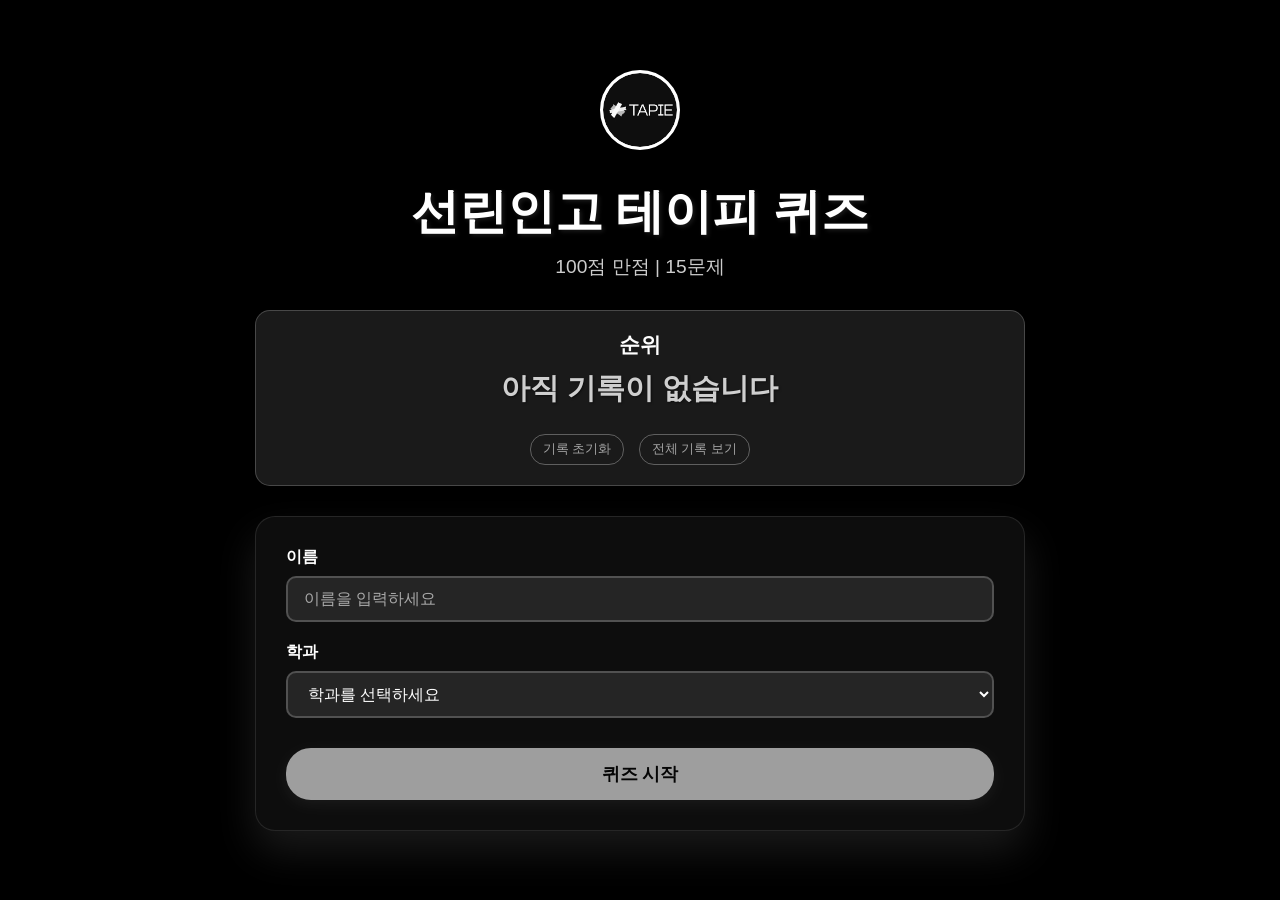
<file: index.html>
<!DOCTYPE html>
<html lang="ko">
<head>
    <meta charset="UTF-8">
    <meta name="viewport" content="width=device-width, initial-scale=1.0">
    <title>선린인고 TAPIE 퀴즈</title>
    <link rel="stylesheet" href="styles.css">
</head>
<body>
    <!-- 시작 화면 -->
    <div id="start-screen" class="screen active">
        <div class="container">
            <!-- 로고 영역 -->
            <div class="logo-container">
                <div class="logo" id="logo">
                    <img src="[data-uri]">
                </div>
            </div>
            
            <h1 class="title">선린인고 테이피 퀴즈</h1>
            <div class="subtitle">100점 만점 | 15문제</div>
            
            <!-- 최고 점수 표시 -->
            <div id="high-score" class="high-score-display">
                <h3>순위</h3>
                <div id="best-score">-</div>
                <button id="reset-records-btn" class="reset-btn">기록 초기화</button>
                <button id="view-all-records-btn" class="view-records-btn">전체 기록 보기</button>
            </div>
            
            <div class="form-container">
                <div class="input-group">
                    <label for="nickname">이름</label>
                    <input type="text" id="nickname" placeholder="이름을 입력하세요" maxlength="10">
                </div>
                
                <div class="input-group">
                    <label for="department">학과</label>
                    <select id="department">
                        <option value="">학과를 선택하세요</option>
                        <option value="소프트웨어과">소프트웨어과</option>
                        <option value="정보보호과">정보보호과</option>
                        <option value="콘텐츠디자인과">콘텐츠디자인과</option>
                        <option value="IT경영과">IT경영과</option>
                    </select>
                </div>
                
                <button id="start-btn" class="btn primary">퀴즈 시작</button>
            </div>
        </div>
    </div>
    
    <!-- 퀴즈 화면 -->
    <div id="quiz-screen" class="screen">
        <div class="container">
            <div class="quiz-header">
                <div class="progress-info">
                    <span id="question-number">1</span> / 15
                </div>
                <div class="score-info">
                    점수: <span id="current-score">0</span>점
                </div>
                <div class="timer-container">
                    <div class="timer" id="timer">5</div>
                </div>
            </div>
            
            <div class="question-container">
                <div class="question-points" id="question-points">6점</div>
                <h2 class="question" id="question-text">문제가 여기에 표시됩니다</h2>
                
                <div class="options" id="options">
                    <!-- 선택지가 여기에 동적으로 생성됩니다 -->
                </div>
            </div>
        </div>
    </div>
    
    <!-- 결과 화면 -->
    <div id="result-screen" class="screen">
        <div class="container">
            <h1 class="result-title">퀴즈 완료!</h1>
            
            <div class="result-card">
                <div class="user-info">
                    <div class="nickname" id="result-nickname">닉네임</div>
                    <div class="department" id="result-department">학과</div>
                </div>
                
                <div class="score-display">
                    <div class="final-score" id="final-score">0</div>
                    <div class="score-label">점</div>
                </div>
                
                <div class="score-breakdown">
                    <div class="breakdown-item">
                        <span>정답 수:</span>
                        <span id="correct-count">0</span> / 15
                    </div>
                    <div class="breakdown-item">
                        <span>정답률:</span>
                        <span id="accuracy">0%</span>
                    </div>
                    <div class="breakdown-item">
                        <span>내 순위:</span>
                        <span id="my-rank">-</span>
                    </div>
                </div>
                
                <div id="new-record" class="new-record hidden">
                    🎉 새로운 최고 기록입니다!
                </div>
            </div>
            
            <div class="result-actions">
                <button id="restart-btn" class="btn primary">다시 도전</button>
                <button id="home-btn" class="btn secondary">처음으로</button>
            </div>
        </div>
    </div>
    
    <!-- 기록 초기화 모달 -->
    <div id="reset-modal" class="modal">
        <div class="modal-content">
            <h3>기록 초기화</h3>
            <p>모든 순위 기록을 삭제하시겠습니까?</p>
            <div class="password-input">
                <label for="reset-password">비밀번호:</label>
                <input type="password" id="reset-password" placeholder="비밀번호를 입력하세요">
            </div>
            <div class="modal-buttons">
                <button onclick="resetRecords()" class="btn primary">초기화</button>
                <button onclick="hideResetModal()" class="btn secondary">취소</button>
            </div>
        </div>
    </div>

    <!-- 게임 시작 안내 모달 -->
    <div id="game-info-modal" class="modal">
        <div class="modal-content">
            <h3>퀴즈 안내</h3>
            <div class="game-info">
                <p><strong>각 문제마다 제한시간이 주어집니다</strong></p>
                <ul>
                    <li>일반 문제: <strong>5초</strong></li>
                    <li>사진 문제: <strong>7초</strong></li>
                    <li>다중선택 문제: <strong>6초</strong></li>
                    <li>주소 문제: <strong>7초</strong></li>
                </ul>
                <p>시간이 초과되면 자동으로 다음 문제로 넘어갑니다</p>
                <p>총 15문제, 100점 만점입니다</p>
            </div>
            <div class="modal-buttons">
                <button onclick="startQuizAfterInfo()" class="btn primary">시작하기</button>
                <button onclick="closeGameInfo()" class="btn secondary">취소</button>
            </div>
        </div>
    </div>

    <!-- 순위 알림 모달 -->
    <div id="rank-announcement-modal" class="modal">
        <div class="modal-content">
            <div class="rank-announcement">
                <h3 id="rank-announcement-text">김민수님은 1등입니다!</h3>
                <div class="rank-details">
                    <div class="rank-score-display" id="rank-announcement-score">100점</div>
                </div>
            </div>
            <div class="modal-buttons">
                <button onclick="closeRankAnnouncement()" class="btn primary">확인</button>
            </div>
        </div>
    </div>

    <!-- 자동 복귀 모달 -->
    <div id="auto-return-modal" class="modal">
        <div class="modal-content">
            <h3>퀴즈 완료!</h3>
            <div class="countdown-display">
                <div class="countdown-number" id="countdown-number">3</div>
                <p>초 후 처음 화면으로 돌아갑니다</p>
            </div>
            <div class="modal-buttons">
                <button onclick="cancelAutoReturn()" class="btn secondary">머물기</button>
                <button onclick="goHomeNow()" class="btn primary">지금 돌아가기</button>
            </div>
        </div>
    </div>

    <!-- 전체 기록 모달 -->
    <div id="all-records-modal" class="modal">
        <div class="modal-content large-modal">
            <h3>전체 기록</h3>
            <div id="all-records-list" class="all-records-container">
                <!-- 전체 기록이 여기에 표시됩니다 -->
            </div>
            <div class="modal-buttons">
                <button onclick="hideAllRecordsModal()" class="btn primary">닫기</button>
            </div>
        </div>
    </div>
    
    <script src="script.js"></script>
</body>
</html>
</file>
<file: styles.css>
/* 기본 스타일 */
* {
    margin: 0;
    padding: 0;
    box-sizing: border-box;
}

body {
    font-family: 'Segoe UI', Tahoma, Geneva, Verdana, sans-serif;
    background: #000000;
    min-height: 100vh;
    color: #ffffff;
}

.container {
    max-width: 800px;
    margin: 0 auto;
    padding: 15px;
    min-height: 100vh;
    display: flex;
    flex-direction: column;
    justify-content: center;
}

/* 화면 전환 */
.screen {
    display: none;
}

.screen.active {
    display: block;
}

/* 시작 화면 */
.logo-container {
    text-align: center;
    margin-bottom: 15px;
}

.logo {
    width: 80px;
    height: 80px;
    background: #ffffff;
    border-radius: 50%;
    margin: 0 auto 15px;
    display: flex;
    align-items: center;
    justify-content: center;
    font-size: 1.2rem;
    font-weight: bold;
    color: #000000;
    border: 3px solid #ffffff;
    overflow: hidden;
}

.logo img {
    width: 100%;
    height: 100%;
    object-fit: cover;
    border-radius: 50%;
}

.title {
    font-size: 3rem;
    font-weight: bold;
    text-align: center;
    color: #ffffff;
    margin-bottom: 10px;
    text-shadow: 2px 2px 4px rgba(255, 255, 255, 0.1);
}

.subtitle {
    text-align: center;
    color: rgba(255, 255, 255, 0.8);
    font-size: 1.2rem;
    margin-bottom: 30px;
}

.high-score-display {
    background: rgba(255, 255, 255, 0.1);
    backdrop-filter: blur(10px);
    border-radius: 15px;
    padding: 20px;
    text-align: center;
    margin-bottom: 30px;
    border: 1px solid rgba(255, 255, 255, 0.2);
}

.high-score-display h3 {
    color: #ffffff;
    margin-bottom: 10px;
    font-size: 1.3rem;
}

#best-score {
    font-size: 1.8rem;
    font-weight: bold;
    color: #ffffff;
    text-shadow: 1px 1px 2px rgba(0, 0, 0, 0.5);
    margin-bottom: 15px;
}

.rankings {
    display: flex;
    flex-direction: column;
    gap: 6px;
}

.rank-item {
    display: flex;
    align-items: center;
    gap: 8px;
    padding: 6px 10px;
    background: rgba(255, 255, 255, 0.1);
    border-radius: 6px;
    border: 1px solid rgba(255, 255, 255, 0.2);
}

.medal {
    font-size: 1.2rem;
    min-width: 30px;
}

.rank-info {
    flex: 1;
}

.rank-score {
    font-size: 1.1rem;
    font-weight: bold;
    color: #ffffff;
}

.rank-details {
    font-size: 0.9rem;
    color: rgba(255, 255, 255, 0.8);
}

.no-records {
    color: rgba(255, 255, 255, 0.8);
}

.reset-btn {
    background: transparent;
    color: rgba(255, 255, 255, 0.6);
    border: 1px solid rgba(255, 255, 255, 0.3);
    padding: 6px 12px;
    border-radius: 15px;
    font-size: 0.8rem;
    cursor: pointer;
    transition: all 0.3s ease;
    margin-top: 10px;
    margin-right: 10px;
}

.view-records-btn {
    background: transparent;
    color: rgba(255, 255, 255, 0.6);
    border: 1px solid rgba(255, 255, 255, 0.3);
    padding: 6px 12px;
    border-radius: 15px;
    font-size: 0.8rem;
    cursor: pointer;
    transition: all 0.3s ease;
    margin-top: 10px;
}

.reset-btn:hover, .view-records-btn:hover {
    color: rgba(255, 255, 255, 0.9);
    border-color: rgba(255, 255, 255, 0.6);
}

.form-container {
    background: rgba(255, 255, 255, 0.05);
    border-radius: 20px;
    padding: 30px;
    box-shadow: 0 20px 40px rgba(255, 255, 255, 0.1);
    border: 1px solid rgba(255, 255, 255, 0.1);
}

.input-group {
    margin-bottom: 20px;
}

.input-group label {
    display: block;
    margin-bottom: 8px;
    font-weight: 600;
    color: #ffffff;
}

.input-group input,
.input-group select {
    width: 100%;
    padding: 12px 16px;
    border: 2px solid rgba(255, 255, 255, 0.2);
    border-radius: 10px;
    font-size: 1rem;
    transition: all 0.3s ease;
    background: rgba(255, 255, 255, 0.1);
    color: #ffffff;
}

.input-group input::placeholder {
    color: rgba(255, 255, 255, 0.6);
}

.input-group select option {
    background: #000000;
    color: #ffffff;
}

.input-group input:focus,
.input-group select:focus {
    outline: none;
    border-color: #ffffff;
    box-shadow: 0 0 0 3px rgba(255, 255, 255, 0.1);
    background: rgba(255, 255, 255, 0.15);
}

/* 버튼 */
.btn {
    padding: 12px 30px;
    border: none;
    border-radius: 25px;
    font-size: 1.1rem;
    font-weight: 600;
    cursor: pointer;
    transition: all 0.3s ease;
    text-decoration: none;
    display: inline-block;
    text-align: center;
}

.btn.primary {
    background: #ffffff;
    color: #000000;
    box-shadow: 0 4px 15px rgba(255, 255, 255, 0.3);
    border: 2px solid #ffffff;
}

.btn.primary:hover {
    transform: translateY(-2px);
    box-shadow: 0 6px 20px rgba(255, 255, 255, 0.4);
    background: rgba(255, 255, 255, 0.9);
}

.btn.primary:disabled {
    opacity: 0.3;
    cursor: not-allowed;
    transform: none;
    box-shadow: 0 4px 15px rgba(255, 255, 255, 0.1);
}

.btn.secondary {
    background: transparent;
    color: #ffffff;
    border: 2px solid rgba(255, 255, 255, 0.5);
}

.btn.secondary:hover {
    background: rgba(255, 255, 255, 0.1);
    border-color: #ffffff;
    transform: translateY(-1px);
}

#start-btn {
    width: 100%;
    margin-top: 10px;
}

/* 퀴즈 화면 */
.quiz-header {
    display: flex;
    justify-content: space-between;
    align-items: center;
    background: rgba(255, 255, 255, 0.05);
    padding: 20px;
    border-radius: 15px;
    margin-bottom: 20px;
    box-shadow: 0 10px 30px rgba(255, 255, 255, 0.1);
    border: 1px solid rgba(255, 255, 255, 0.1);
}

.progress-info,
.score-info {
    font-weight: 600;
    color: #ffffff;
}

.timer-container {
    position: relative;
}

.timer {
    width: 60px;
    height: 60px;
    border-radius: 50%;
    background: #ffffff;
    color: #000000;
    display: flex;
    align-items: center;
    justify-content: center;
    font-size: 1.5rem;
    font-weight: bold;
    box-shadow: 0 4px 15px rgba(255, 255, 255, 0.3);
    animation: pulse 1s infinite;
    transition: all 0.3s ease;
    border: 2px solid #ffffff;
    text-align: center;
    line-height: 1;
    padding-top: 15px;
}

.timer.warning {
    background: #000000;
    color: #ffffff;
    border-color: #ffffff;
    animation: urgent 0.5s infinite;
}

@keyframes urgent {
    0% { transform: scale(1); }
    50% { transform: scale(1.1); }
    100% { transform: scale(1); }
}

@keyframes pulse {
    0% { transform: scale(1); }
    50% { transform: scale(1.05); }
    100% { transform: scale(1); }
}

.question-container {
    background: rgba(255, 255, 255, 0.05);
    border-radius: 20px;
    padding: 30px;
    box-shadow: 0 20px 40px rgba(255, 255, 255, 0.1);
    border: 1px solid rgba(255, 255, 255, 0.1);
}

.question-points {
    display: inline-block;
    background: #ffffff;
    color: #000000;
    padding: 8px 16px;
    border-radius: 20px;
    font-weight: bold;
    margin-bottom: 20px;
    border: 2px solid #ffffff;
}

.question {
    font-size: 1.5rem;
    color: #ffffff;
    margin-bottom: 15px;
    line-height: 1.6;
}

.options {
    display: grid;
    gap: 10px;
}

.option {
    background: rgba(255, 255, 255, 0.05);
    border: 2px solid rgba(255, 255, 255, 0.2);
    border-radius: 12px;
    padding: 15px 20px;
    cursor: pointer;
    transition: all 0.3s ease;
    font-size: 1rem;
    display: flex;
    align-items: center;
    gap: 15px;
    color: #ffffff;
}

.option-image {
    width: 80px;
    height: 80px;
    object-fit: cover;
    border-radius: 8px;
    border: 2px solid rgba(255, 255, 255, 0.3);
    flex-shrink: 0;
}

.option-text {
    flex: 1;
    font-weight: 500;
}

.submit-btn {
    margin-top: 20px;
    width: 100%;
}

.option:hover {
    background: rgba(255, 255, 255, 0.1);
    border-color: #ffffff;
    transform: translateY(-2px);
    box-shadow: 0 5px 15px rgba(255, 255, 255, 0.2);
}

.option.selected {
    background: #ffffff;
    color: #000000;
    border-color: #ffffff;
}

.option.selected .option-image {
    border-color: #000000;
}

.option.correct {
    background: #22c55e !important;
    color: #ffffff !important;
    border-color: #22c55e !important;
    animation: correctPulse 0.6s ease-in-out;
}

.option.correct .option-image {
    border-color: #ffffff !important;
}

.option.incorrect {
    background: #ef4444 !important;
    color: #ffffff !important;
    border-color: #ef4444 !important;
    animation: incorrectShake 0.6s ease-in-out;
}

.option.incorrect .option-image {
    border-color: #ffffff !important;
}

@keyframes correctPulse {
    0% { transform: scale(1); }
    50% { transform: scale(1.05); background: #16a34a; }
    100% { transform: scale(1); }
}

@keyframes incorrectShake {
    0%, 100% { transform: translateX(0); }
    25% { transform: translateX(-5px); }
    75% { transform: translateX(5px); }
}

/* 모달 스타일 */
.modal {
    display: none;
    position: fixed;
    top: 0;
    left: 0;
    width: 100%;
    height: 100%;
    background: rgba(0, 0, 0, 0.8);
    justify-content: center;
    align-items: center;
    z-index: 1000;
}

.modal-content {
    background: rgba(255, 255, 255, 0.1);
    backdrop-filter: blur(10px);
    border-radius: 20px;
    padding: 30px;
    max-width: 400px;
    width: 90%;
    border: 1px solid rgba(255, 255, 255, 0.2);
    text-align: center;
}

.modal-content h3 {
    color: #ffffff;
    margin-bottom: 15px;
    font-size: 1.5rem;
}

.modal-content p {
    color: rgba(255, 255, 255, 0.9);
    margin-bottom: 20px;
}

.password-input {
    margin-bottom: 15px;
}

.password-input label {
    display: block;
    color: #ffffff;
    margin-bottom: 8px;
    font-weight: 600;
}

.password-input input {
    width: 100%;
    padding: 12px 16px;
    border: 2px solid rgba(255, 255, 255, 0.2);
    border-radius: 10px;
    background: rgba(255, 255, 255, 0.1);
    color: #ffffff;
    font-size: 1rem;
    transition: all 0.3s ease;
}

.password-input input:focus {
    outline: none;
    border-color: #ffffff;
    box-shadow: 0 0 0 3px rgba(255, 255, 255, 0.1);
}

.password-input input::placeholder {
    color: rgba(255, 255, 255, 0.6);
}

.modal-buttons {
    display: flex;
    gap: 15px;
    justify-content: center;
}

.modal-buttons .btn {
    min-width: 100px;
}

/* 자동 복귀 모달 스타일 */
.countdown-display {
    text-align: center;
    margin: 30px 0;
}

.countdown-number {
    font-size: 4rem;
    font-weight: bold;
    color: #ffffff;
    background: linear-gradient(135deg, #242424 0%, #000000 100%);
    width: 80px;
    height: 80px;
    border-radius: 50%;
    display: flex;
    align-items: center;
    justify-content: center;
    margin: 0 auto 15px;
    animation: pulse 1s ease-in-out infinite;
}

.countdown-display p {
    color: rgba(255, 255, 255, 0.8);
    font-size: 1.1rem;
    margin: 0;
}

@keyframes pulse {
    0% { transform: scale(1); }
    50% { transform: scale(1.05); }
    100% { transform: scale(1); }
}

/* 결과 화면 */
.result-title {
    font-size: 2.5rem;
    text-align: center;
    color: #ffffff;
    margin-bottom: 30px;
    text-shadow: 2px 2px 4px rgba(0, 0, 0, 0.3);
}

.result-card {
    background: rgba(255, 255, 255, 0.05);
    border-radius: 20px;
    padding: 40px;
    text-align: center;
    margin-bottom: 30px;
    box-shadow: 0 20px 40px rgba(255, 255, 255, 0.1);
    border: 1px solid rgba(255, 255, 255, 0.1);
}

.user-info {
    margin-bottom: 30px;
}

.nickname {
    font-size: 1.5rem;
    font-weight: bold;
    color: #ffffff;
    margin-bottom: 5px;
}

.department {
    color: rgba(255, 255, 255, 0.8);
    font-size: 1.1rem;
}

.score-display {
    margin-bottom: 30px;
}

.final-score {
    font-size: 4rem;
    font-weight: bold;
    color: #ffffff;
    margin-bottom: 5px;
}

.score-label {
    font-size: 1.2rem;
    color: rgba(255, 255, 255, 0.8);
}

.score-breakdown {
    display: grid;
    grid-template-columns: 1fr 1fr;
    gap: 20px;
    margin-bottom: 20px;
}

.breakdown-item {
    display: flex;
    justify-content: space-between;
    align-items: center;
    padding: 15px;
    background: rgba(255, 255, 255, 0.1);
    border-radius: 10px;
    color: #ffffff;
    border: 1px solid rgba(255, 255, 255, 0.2);
}

.new-record {
    background: #ffffff;
    color: #000000;
    padding: 15px;
    border-radius: 10px;
    font-weight: bold;
    font-size: 1.1rem;
    margin-top: 20px;
    animation: celebrate 0.5s ease-in-out;
    border: 2px solid #ffffff;
}

.new-record.hidden {
    display: none;
}

@keyframes celebrate {
    0% { transform: scale(0.8); opacity: 0; }
    50% { transform: scale(1.1); }
    100% { transform: scale(1); opacity: 1; }
}

.result-actions {
    display: flex;
    gap: 15px;
    justify-content: center;
}

/* 반응형 디자인 */
@media (max-width: 768px) {
    .container {
        padding: 15px;
    }
    
    .logo {
        width: 80px;
        height: 80px;
        font-size: 1.2rem;
    }
    
    .title {
        font-size: 2.2rem;
    }
    
    .quiz-header {
        flex-direction: column;
        gap: 15px;
        text-align: center;
    }
    
    .option {
        flex-direction: column;
        text-align: center;
        gap: 10px;
    }
    
    .option-image {
        width: 100px;
        height: 100px;
        margin: 0 auto;
    }
    
    .score-breakdown {
        grid-template-columns: 1fr;
    }
    
    .result-actions {
        flex-direction: column;
    }
    
    .result-actions .btn {
        width: 100%;
    }
}

@media (max-width: 480px) {
    .logo {
        width: 70px;
        height: 70px;
        font-size: 1rem;
    }
    
    .title {
        font-size: 1.8rem;
    }
    
    .subtitle {
        font-size: 1rem;
    }
    
    .question {
        font-size: 1.2rem;
    }
    
    .option-image {
        width: 80px;
        height: 80px;
    }
    
    .final-score {
        font-size: 3rem;
    }
}

/* 전체 기록 모달 스타일 */
.large-modal {
    max-width: 600px;
    max-height: 80vh;
    overflow-y: auto;
}

.all-records-container {
    max-height: 400px;
    overflow-y: auto;
    margin: 20px 0;
}

.all-record-item {
    display: flex;
    align-items: center;
    justify-content: space-between;
    padding: 12px 15px;
    background: rgba(255, 255, 255, 0.05);
    border-radius: 8px;
    margin-bottom: 8px;
    border: 1px solid rgba(255, 255, 255, 0.1);
}

.record-rank {
    font-weight: bold;
    color: #ffffff;
    min-width: 40px;
}

.record-info {
    flex: 1;
    margin-left: 15px;
}

.record-name {
    color: #ffffff;
    font-weight: 500;
}

.record-department {
    color: rgba(255, 255, 255, 0.7);
    font-size: 0.9rem;
}

.record-score {
    color: #ffffff;
    font-weight: bold;
    font-size: 1.1rem;
}

.record-date {
    color: rgba(255, 255, 255, 0.5);
    font-size: 0.8rem;
    margin-top: 5px;
}

/* 게임 안내 모달 스타일 */
.game-info {
    text-align: left;
    padding: 20px 0;
}

.game-info p {
    color: rgba(255, 255, 255, 0.9);
    margin: 15px 0;
    font-size: 1rem;
}

.game-info ul {
    color: rgba(255, 255, 255, 0.8);
    margin: 15px 0;
    padding-left: 20px;
}

.game-info li {
    margin: 8px 0;
}

.game-info strong {
    color: #ffffff;
}

/* 순위 알림 모달 스타일 */
.rank-announcement {
    text-align: center;
    padding: 20px 0;
}

.rank-announcement h3 {
    font-size: 2rem;
    color: #ffffff;
    margin-bottom: 20px;
    background: linear-gradient(135deg, #d9ff93 0%, #ffffff 100%);
    -webkit-background-clip: text;
    -webkit-text-fill-color: transparent;
    background-clip: text;
}

.rank-score-display {
    font-size: 3rem;
    font-weight: bold;
    color: #ffffff;
    margin: 10px 0;
}

.rank-details {
    margin: 20px 0;
}
</file>
